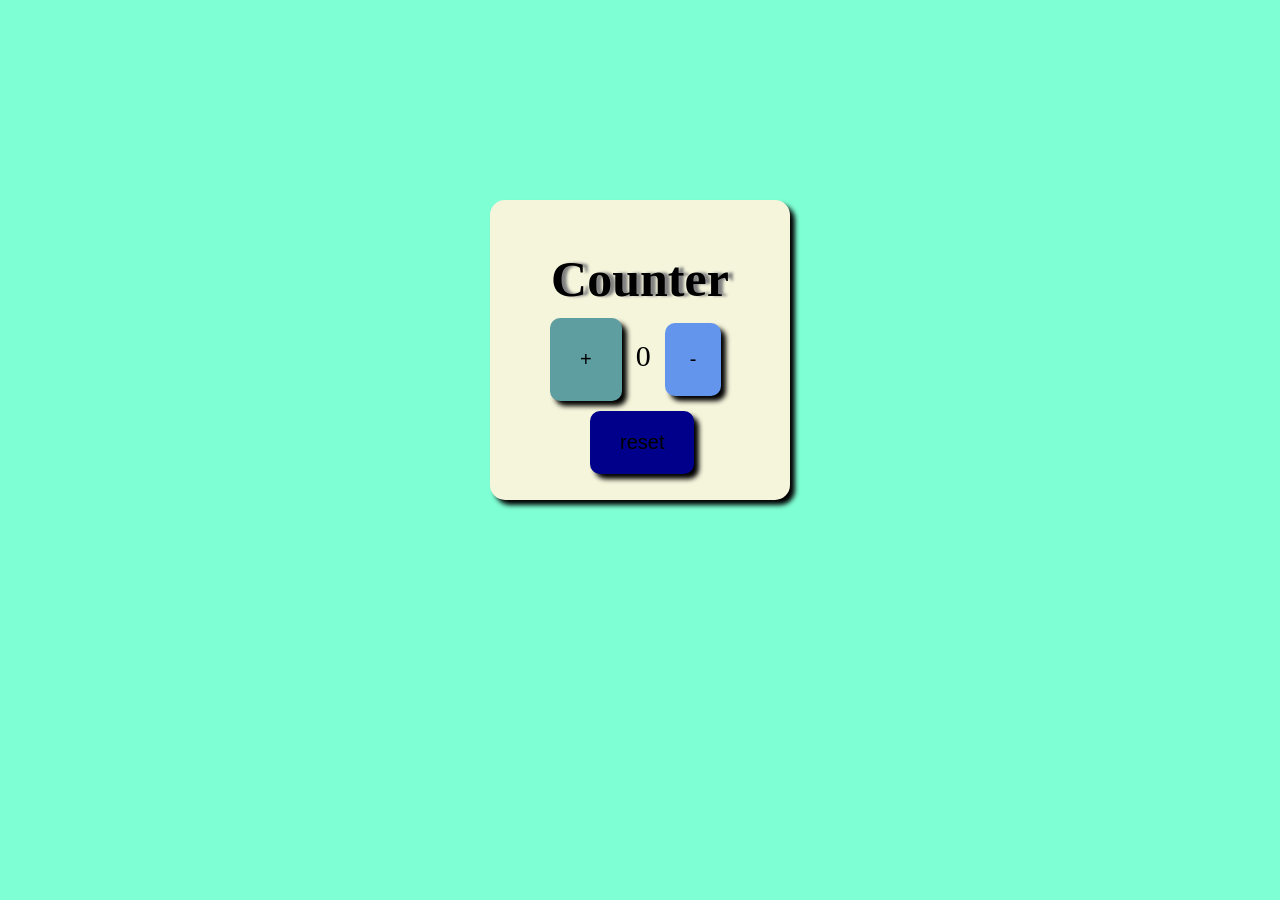
<file: class12/index.html>
<!DOCTYPE html>
<html lang="en">
<head>
    <meta charset="UTF-8">
    <meta http-equiv="X-UA-Compatible" content="IE=edge">
    <meta name="viewport" content="width=device-width, initial-scale=1.0">
    <link rel="stylesheet" href="style.css">
    <title>Document</title>
</head>
<body>
    <div id="div">
        <h1 id="h1">Counter</h1>
        <button id="buton" onclick="increment()">+</button>
        <span id="number">0</span>
        <button id="buttons" onclick="decrement()">-</button>
        <button id="button" onclick="reset()">reset</button>
    </div>

    <script src="app.js"></script>
</body>
</html>
</file>
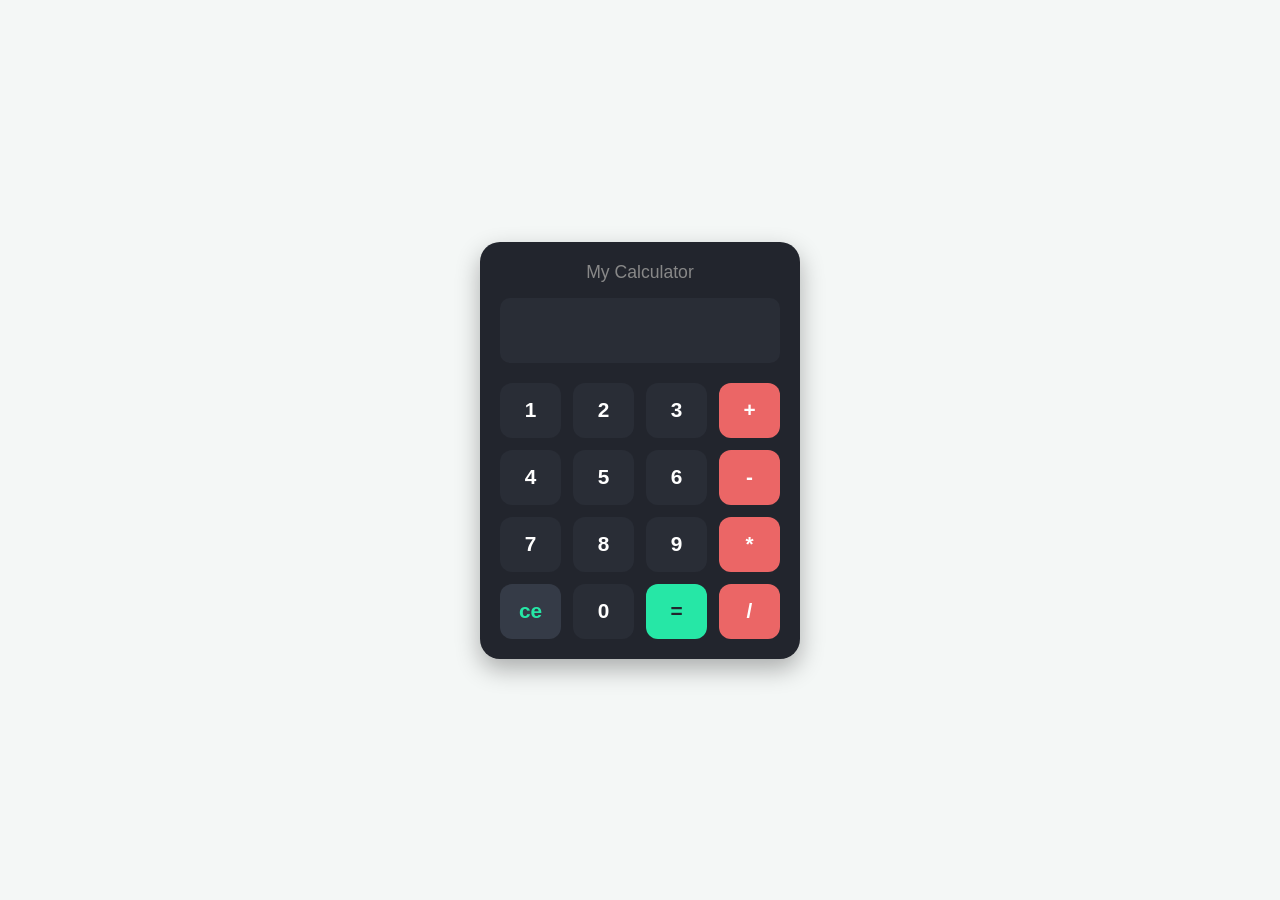
<file: class14/index.html>
<!DOCTYPE html>
<html lang="en">
<head>
  <meta charset="UTF-8">
  <meta name="viewport" content="width=device-width, initial-scale=1.0">
  <link rel="stylesheet" href="style.css">
  <title>Simple Calculator</title>
</head>

<body>
  <div class="container">
    <section class="header">
        <h1>My Calculator</h1>
        <input type="text" id="display">
    </section>
    <section class="buttons">
        <div class="row1"><button onclick="addToDisplay(1)">1</button>
            <button onclick="addToDisplay(2)">2</button>
            <button onclick="addToDisplay(3)">3</button>
            <button onclick="addToDisplay('+')">+</button>
        </div>
        <div class="row2"><button onclick="addToDisplay(4)">4</button>
            <button onclick="addToDisplay(5)">5</button>
            <button onclick="addToDisplay(6)">6</button>
            <button onclick="addToDisplay('-')">-</button>
        </div>
        <div class="row3"><button onclick="addToDisplay(7)">7</button>
            <button onclick="addToDisplay(8)">8</button>
            <button onclick="addToDisplay(9)">9</button>
            <button onclick="addToDisplay('*')">*</button>
        </div>
        <div class="row4"><button onclick="clearDisplay()">ce</button>
            <button onclick="addToDisplay(0)">0</button>
            <button onclick="calculate()">=</button>
            <button onclick="addToDisplay('/')">/</button>
        </div>

    </section>
</div>
  

  <script src="app.js"></script>

</body>
</html>
</file>
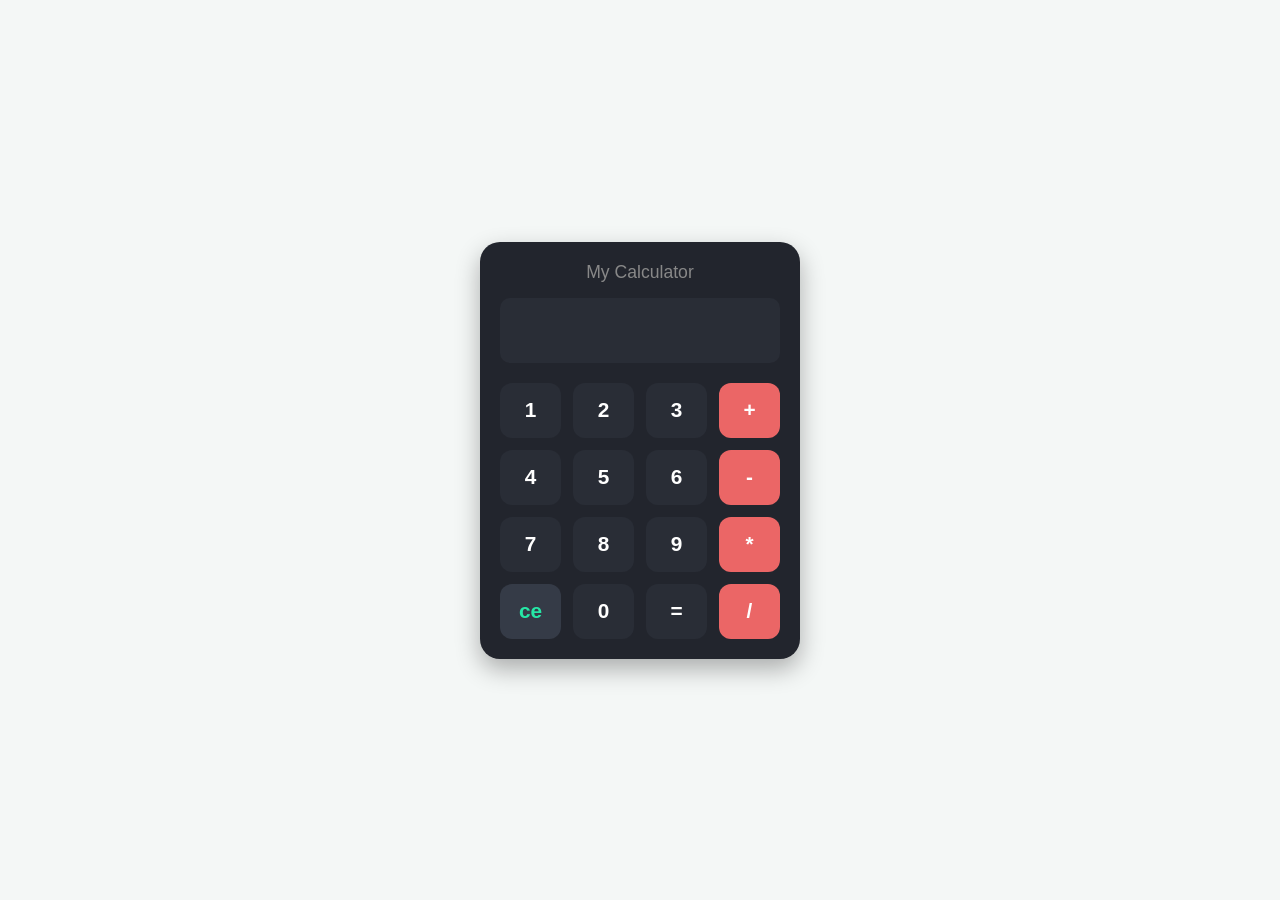
<file: class16/index.html>
<!DOCTYPE html>
<html lang="en">
<head>
    <meta charset="UTF-8">
    <meta http-equiv="X-UA-Compatible" content="IE=edge">
    <meta name="viewport" content="width=device-width, initial-scale=1.0">
    <link rel="stylesheet" href="style.css">
    <title>Document</title>
</head>
<body>
    <div class="container">
        <section class="header">
            <h1>My Calculator</h1>
            <input type="text" id="display">
        </section>
        <section class="buttons">
            <div class="row1"><button onclick="addToDisplay(1)">1</button>
                <button onclick="addToDisplay(2)">2</button>
                <button onclick="addToDisplay(3)">3</button>
                <button onclick="addToDisplay('+')">+</button>
            </div>
            <div class="row2"><button onclick="addToDisplay(4)">4</button>
                <button onclick="addToDisplay(5)">5</button>
                <button onclick="addToDisplay(6)">6</button>
                <button onclick="addToDisplay('-')">-</button>
            </div>
            <div class="row3"><button onclick="addToDisplay(7)">7</button>
                <button onclick="addToDisplay(8)">8</button>
                <button onclick="addToDisplay(9)">9</button>
                <button onclick="addToDisplay('*')">*</button>
            </div>
            <div class="row4"><button onclick="clearDisplay()">ce</button>
                <button onclick="addToDisplay(0)">0</button>
                <button onclick="calculateEquals()">=</button>
                <button onclick="addToDisplay('/')">/</button>
            </div>

        </section>
    </div>


    <script src="app.js"></script>
</body>
</html>
</file>
<file: class12/style.css>
body{
    background-color: aquamarine;
}
#div{
    background-color: beige;
    border-radius: 15px;
    margin: 0px auto;
    height: 200px;
    width: 200px;
    padding: 50px 50px;
    margin-top: 200px;
    box-shadow: 5px 5px 5px black;
}
#h1{
    margin: 0px auto;
    color: black;
    font-size:50px;
    text-align: center;
    text-shadow: 5px 0px 3px grey;
}
#number{
    font-size: 30px;
    color: #000;
}
#button{
    border-radius: 10px;
    background-color: darkblue;
    padding: 20px 30px;
    margin: 0px auto;
    margin-left: 50px;
    box-shadow: 5px 5px 5px black;
    font-size: 20px;
border: none;
}
#buton{
    border-radius: 10px;
    background-color: cadetblue;
    padding: 30px 30px;
    margin: 10px 10px;
    box-shadow: 5px 5px 5px black;
    border: none;
    font-size: 20px;

}
#buttons{
    border-radius: 10px;
    font-size: 20px;
    background-color: cornflowerblue;
    padding: 25px 25px;
    border: none;
    margin: 10px 10px;
    box-shadow: 5px 5px 5px black;

}
</file>
<file: class14/style.css>
* {
    box-sizing: border-box;
    margin: 0;
    padding: 0;
    font-family: 'Segoe UI', Tahoma, Geneva, Verdana, sans-serif;
}

body {
    display: flex;
    justify-content: center;
    align-items: center;
    min-height: 100vh;
    background-color: #f4f7f6;
}

.container {
    width: 320px;
    background-color: #22252d;
    padding: 20px;
    border-radius: 20px;
    box-shadow: 0px 10px 25px rgba(0, 0, 0, 0.3);
}

.header h1 {
    color: #888;
    font-size: 1.1rem;
    font-weight: 400;
    margin-bottom: 15px;
    text-align: center;
}

#display {
    width: 100%;
    height: 65px;
    background-color: #292d36;
    border: none;
    border-radius: 10px;
    color: #ffffff;
    font-size: 1.8rem;
    text-align: right;
    padding: 10px 15px;
    margin-bottom: 20px;
    outline: none;
}

.buttons {
    display: flex;
    flex-direction: column;
    gap: 12px;
}

.row1, .row2, .row3, .row4 {
    display: flex;
    justify-content: space-between;
    gap: 12px;
}

button {
    flex: 1;
    height: 55px;
    border: none;
    outline: none;
    border-radius: 12px;
    font-size: 1.3rem;
    font-weight: 600;
    cursor: pointer;
    background-color: #292d36;
    color: #ffffff;
    transition: background-color 0.2s ease, transform 0.1s ease;
}

button:hover {
    background-color: #353b47;
}

button:active {
    transform: scale(0.95);
}

button[onclick*="'+'"],
button[onclick*="'-'"],
button[onclick*="'*'"],
button[onclick*="'/'"] {
    background-color: #eb6666;
    color: #fff;
}

button[onclick*="'+'"]:hover,
button[onclick*="'-'"]:hover,
button[onclick*="'*'"]:hover,
button[onclick*="'/'"]:hover {
    background-color: #ff7676;
}

button[onclick="calculate()"] {
    background-color: #26e7a6;
    color: #22252d;
}

button[onclick="calculate()"]:hover {
    background-color: #2bf1b0;
}

button[onclick="clearDisplay()"] {
    background-color: #353b47;
    color: #26e7a6;
}

button[onclick="clearDisplay()"]:hover {
    background-color: #424a59;
}
</file>
<file: class16/style.css>
* {
    box-sizing: border-box;
    margin: 0;
    padding: 0;
    font-family: 'Segoe UI', Tahoma, Geneva, Verdana, sans-serif;
}

body {
    display: flex;
    justify-content: center;
    align-items: center;
    min-height: 100vh;
    background-color: #f4f7f6;
}

.container {
    width: 320px;
    background-color: #22252d;
    padding: 20px;
    border-radius: 20px;
    box-shadow: 0px 10px 25px rgba(0, 0, 0, 0.3);
}

.header h1 {
    color: #888;
    font-size: 1.1rem;
    font-weight: 400;
    margin-bottom: 15px;
    text-align: center;
}

#display {
    width: 100%;
    height: 65px;
    background-color: #292d36;
    border: none;
    border-radius: 10px;
    color: #ffffff;
    font-size: 1.8rem;
    text-align: right;
    padding: 10px 15px;
    margin-bottom: 20px;
    outline: none;
}

.buttons {
    display: flex;
    flex-direction: column;
    gap: 12px;
}

.row1, .row2, .row3, .row4 {
    display: flex;
    justify-content: space-between;
    gap: 12px;
}

button {
    flex: 1;
    height: 55px;
    border: none;
    outline: none;
    border-radius: 12px;
    font-size: 1.3rem;
    font-weight: 600;
    cursor: pointer;
    background-color: #292d36;
    color: #ffffff;
    transition: background-color 0.2s ease, transform 0.1s ease;
}

button:hover {
    background-color: #353b47;
}

button:active {
    transform: scale(0.95);
}

button[onclick*="'+'"],
button[onclick*="'-'"],
button[onclick*="'*'"],
button[onclick*="'/'"] {
    background-color: #eb6666;
    color: #fff;
}

button[onclick*="'+'"]:hover,
button[onclick*="'-'"]:hover,
button[onclick*="'*'"]:hover,
button[onclick*="'/'"]:hover {
    background-color: #ff7676;
}

button[onclick="calculate()"] {
    background-color: #26e7a6;
    color: #22252d;
}

button[onclick="calculate()"]:hover {
    background-color: #2bf1b0;
}

button[onclick="clearDisplay()"] {
    background-color: #353b47;
    color: #26e7a6;
}

button[onclick="clearDisplay()"]:hover {
    background-color: #424a59;
}
</file>
